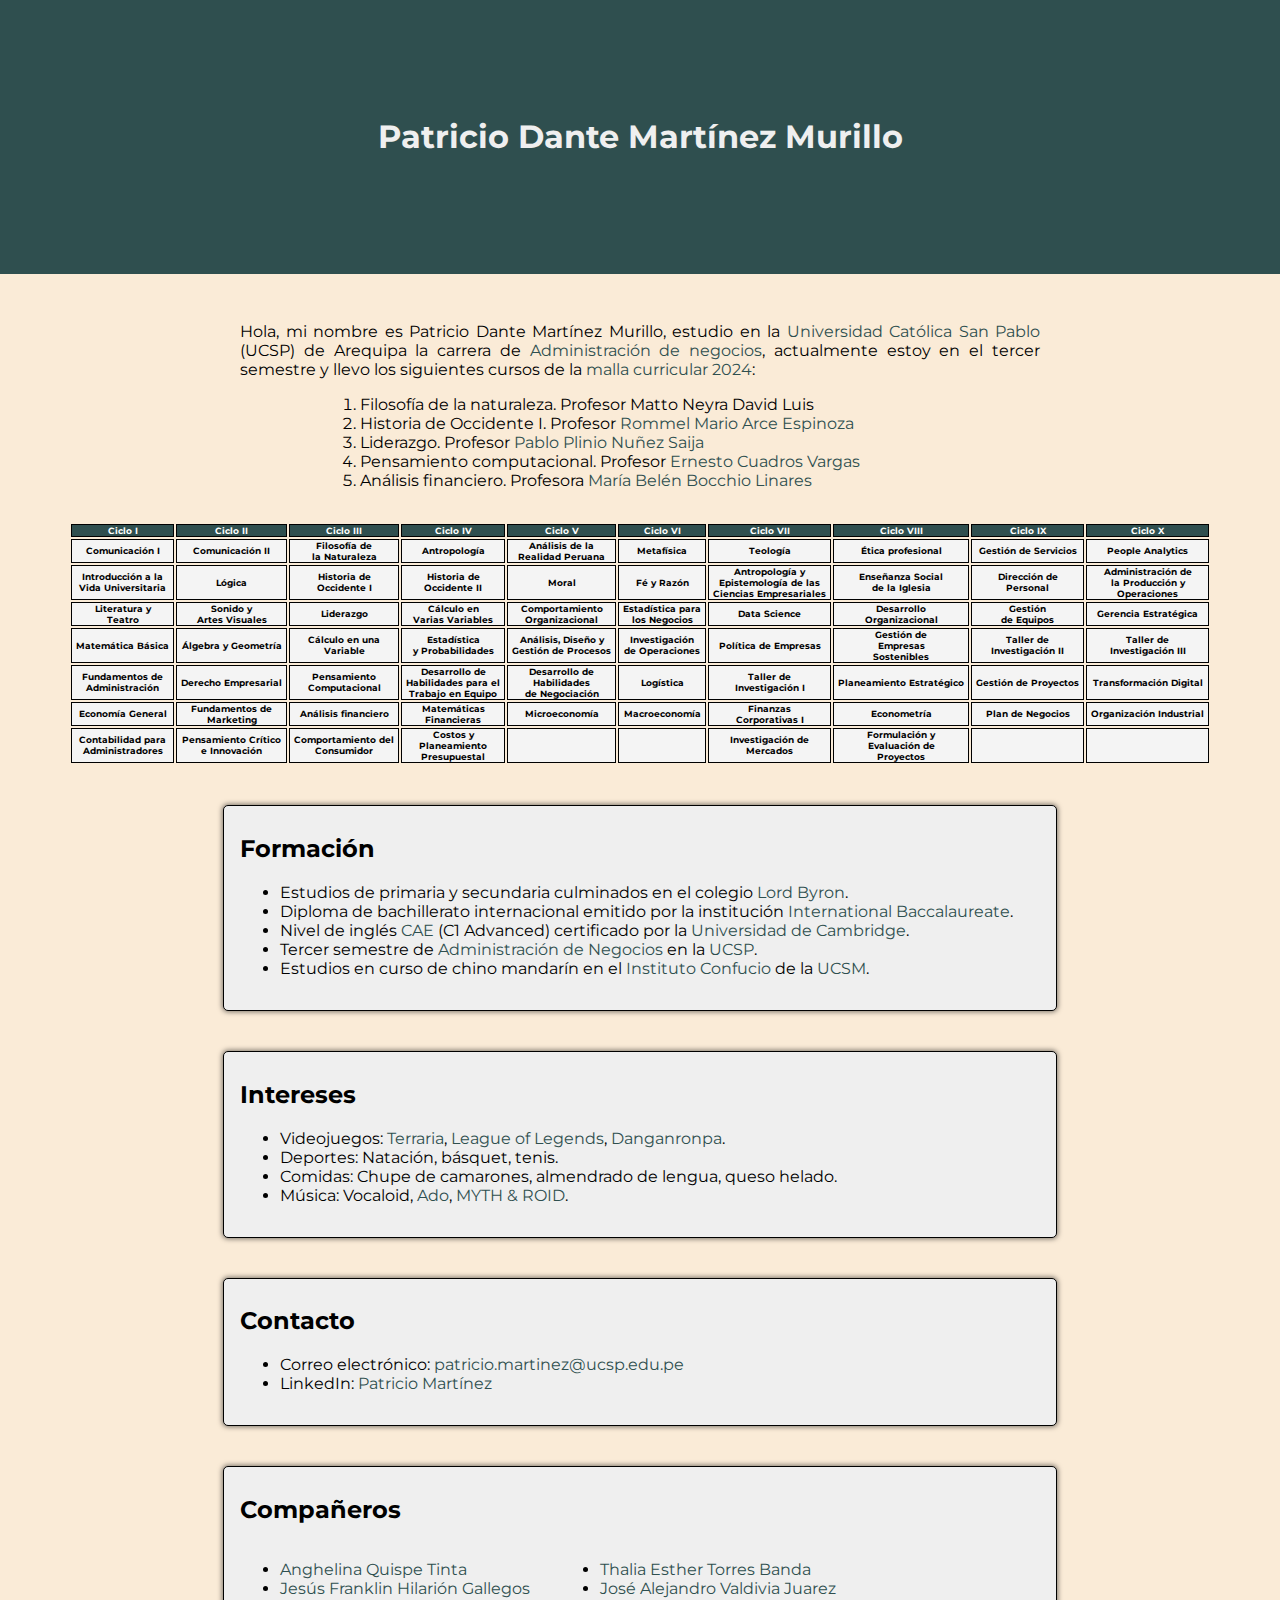
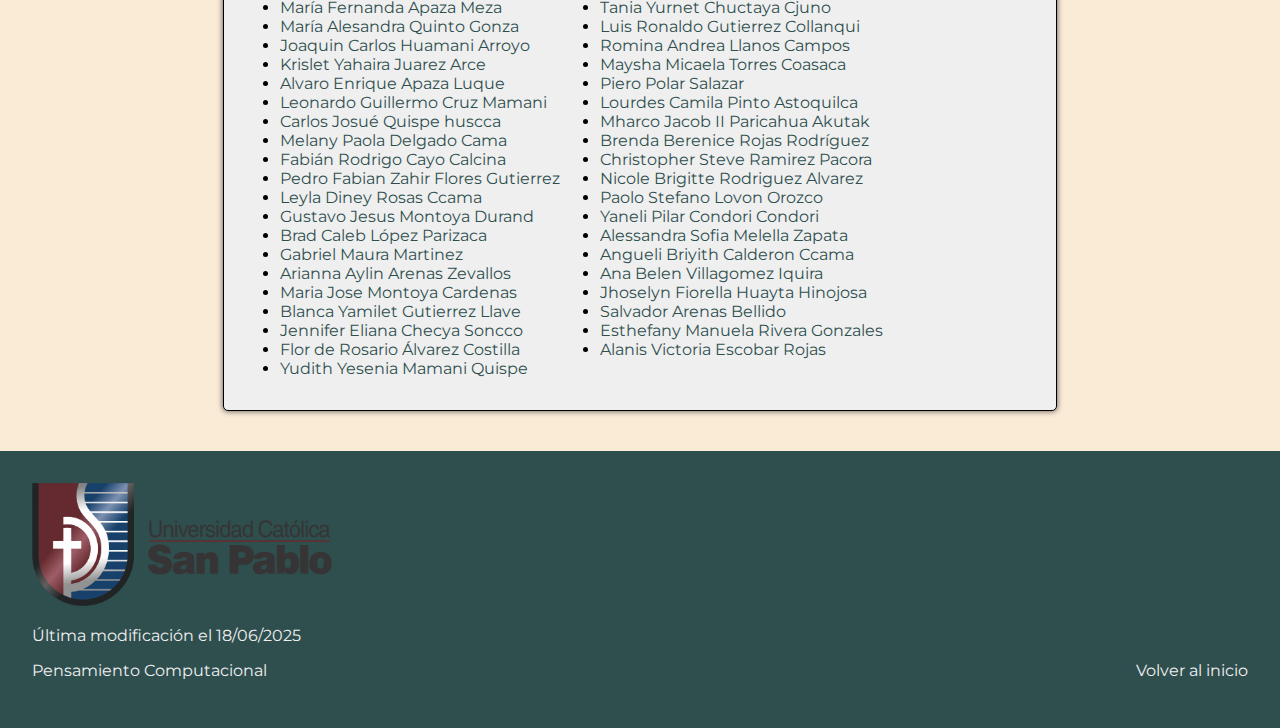
<file: index.html>
<!DOCTYPE html>
<html lang="es">
<head>
    <title>Patricio Dante Martinez Murillo</title>
    <link rel="stylesheet" href="style.css">
    <link rel="preconnect" href="https://fonts.googleapis.com">
    <link rel="preconnect" href="https://fonts.gstatic.com" crossorigin>
    <link href="https://fonts.googleapis.com/css2?family=Montserrat:ital,wght@0,100..900;1,100..900&display=swap" rel="stylesheet">
</head>
<body>
        <header id="header">
            <h1>Patricio Dante Martínez Murillo</h1>
        </header>
        <section class="container">
            <p class="presentacion">Hola, mi nombre es Patricio Dante Martínez Murillo, estudio en la
            <a target="_blank" href="https://www.ucsp.edu.pe">Universidad Católica San Pablo</a>
            (UCSP) de Arequipa la carrera de <a target="_blank" href="https://www.google.com/url?sa=t&rct=j&q=&esrc=s&source=web&cd=&cad=rja&uact=8&ved=2ahUKEwjjs4DQ3vSNAxUfELkGHYKlNtYQFnoECBsQAQ&url=https%3A%2F%2Fucsp.edu.pe%2Fcarreras%2Fadministracion-negocios%2F&usg=AOvVaw084CSCleqRFCVtgATAX8w0&opi=89978449">
            Administración de negocios</a>, actualmente estoy en el tercer semestre y 
            llevo los siguientes cursos de la <a target="_blank" href="https://e.issuu.com/embed.html?d=malla-administracion-2024&pageLayout=singlePage&u=ucsp">malla curricular 2024</a>:</p>
            <ul class="cursos">
                <li>Filosofía de la naturaleza. Profesor Matto Neyra David Luis</li>
                <li>Historia de Occidente I. Profesor <a target="_blank" href="https://www.google.com/url?sa=t&rct=j&q=&esrc=s&source=web&cd=&cad=rja&uact=8&ved=2ahUKEwjetL3x4_SNAxUvCrkGHScODqgQFnoECB8QAQ&url=https%3A%2F%2Fpe.linkedin.com%2Fin%2Fmario-rommel-arce-espinoza-94585b19a&usg=AOvVaw12nnP6fIlXFDZyRClg4You&opi=89978449">Rommel Mario Arce Espinoza</a></li>
                <li>Liderazgo. Profesor <a target="_blank" href="https://www.google.com/url?sa=t&rct=j&q=&esrc=s&source=web&cd=&cad=rja&uact=8&ved=2ahUKEwjPyvel4_SNAxWaDrkGHUQhLuIQFnoECCAQAQ&url=https%3A%2F%2Fpe.linkedin.com%2Fin%2Fpablo-nu%25C3%25B1ez-saija-08b892174&usg=AOvVaw1U0Upv6OzqlGfOp2pebUhx&opi=89978449">Pablo Plinio Nuñez Saija</a></li>
                <li>Pensamiento computacional. Profesor <a target="_blank" href="https://www.google.com/url?sa=t&rct=j&q=&esrc=s&source=web&cd=&ved=2ahUKEwj0_--o5PSNAxWJAbkGHfK3EsgQFnoECDgQAQ&url=https%3A%2F%2Fpe.linkedin.com%2Fin%2Fecuadrosv&usg=AOvVaw034WmD5keJMiDIiVCv4o9b&opi=89978449">Ernesto Cuadros Vargas</a></li>
                <li>Análisis financiero. Profesora <a target="_blank" href="https://www.google.com/url?sa=t&rct=j&q=&esrc=s&source=web&cd=&cad=rja&uact=8&ved=2ahUKEwiB18Ta4vSNAxV0GbkGHXTdLdIQFnoECBoQAQ&url=https%3A%2F%2Fpe.linkedin.com%2Fin%2Fmar%25C3%25ADa-bel%25C3%25A9n-bocchio-linares-96846035&usg=AOvVaw0BVBp4YBeIksy185Ji0to6&opi=89978449">María Belén Bocchio Linares</a></li>
            </ul>
        </section>
        <table class="mallasanpa">
                <tr>
                    <th>Ciclo I</th>
                    <th>Ciclo II</th>
                    <th>Ciclo III</th>
                    <th>Ciclo IV</th>
                    <th>Ciclo V</th>
                    <th>Ciclo VI</th>
                    <th>Ciclo VII</th>
                    <th>Ciclo VIII</th>
                    <th>Ciclo IX</th>
                    <th>Ciclo X</th>
                </tr>
                <tr class="r1">
                    <td>Comunicación I</td><td>Comunicación II</td><td>Filosofía de<br>la Naturaleza</td><td>Antropología</td><td>Análisis de la<br>Realidad Peruana</td><td>Metafísica</td><td>Teología</td><td>Ética profesional</td><td>Gestión de Servicios</td><td>People Analytics</td>
                </tr>
                <tr class="r2">
                    <td>Introducción a la<br>Vida Universitaria</td><td>Lógica</td><td>Historia de<br>Occidente I</td><td>Historia de<br>Occidente II</td><td>Moral</td><td>Fé y Razón</td><td>Antropología y<br>Epistemología de las<br>Ciencias Empresariales</td><td>Enseñanza Social<br>de la Iglesia</td><td>Dirección de<br>Personal</td><td>Administración de<br>la Producción y<br>Operaciones</td>
                </tr>
                <tr class="r3">
                    <td>Literatura y<br>Teatro</td><td>Sonido y<br>Artes Visuales</td><td>Liderazgo</td><td>Cálculo en<br>Varias Variables</td><td>Comportamiento<br>Organizacional</td><td>Estadística para<br>los Negocios</td><td>Data Science</td><td>Desarrollo<br>Organizacional</td><td>Gestión<br>de Equipos</td><td>Gerencia Estratégica</td>
                </tr>
                <tr class="r4">
                    <td>Matemática Básica</td><td>Álgebra y Geometría</td><td>Cálculo en una<br>Variable</td><td>Estadística<br>y Probabilidades</td><td>Análisis, Diseño y<br>Gestión de Procesos</td><td>Investigación<br>de Operaciones</td><td>Política de Empresas</td><td>Gestión de<br>Empresas<br>Sostenibles</td><td>Taller de<br>Investigación II</td><td>Taller de<br>Investigación III</td>
                </tr>
                <tr class="r5">
                    <td>Fundamentos de<br>Administración</td><td>Derecho Empresarial</td><td>Pensamiento<br>Computacional</td><td>Desarrollo de<br>Habilidades para el<br>Trabajo en Equipo</td><td>Desarrollo de<br>Habilidades<br>de Negociación</td><td>Logística</td><td>Taller de<br>Investigación I</td><td>Planeamiento Estratégico</td><td>Gestión de Proyectos</td><td>Transformación Digital</td>
                </tr>
                <tr class="r6">
                    <td>Economía General</td><td>Fundamentos de<br>Marketing</td><td>Análisis financiero</td><td>Matemáticas<br>Financieras</td><td>Microeconomía</td><td>Macroeconomía</td><td>Finanzas<br>Corporativas I</td><td>Econometría</td><td>Plan de Negocios</td><td>Organización Industrial</td>
                </tr classr7>
                <tr>
                    <td>Contabilidad para<br>Administradores</td><td>Pensamiento Crítico<br>e Innovación</td><td>Comportamiento del<br>Consumidor</td><td>Costos y<br>Planeamiento<br>Presupuestal</td><td></td><td></td><td>Investigación de<br>Mercados</td><td>Formulación y<br>Evaluación de<br>Proyectos</td><td></td><td></td>
                </tr>
            </table>
    <section class="formacion">
    <h2> Formación</h2>
    <ul>
        <li>Estudios de primaria y secundaria culminados en el colegio <a target="_blank" href="https://www.google.com/url?sa=t&rct=j&q=&esrc=s&source=web&cd=&cad=rja&uact=8&ved=2ahUKEwi3w-vu5fSNAxW7lJUCHZQoNnsQFnoECB0QAQ&url=https%3A%2F%2Fwww.lordbyron.edu.pe%2F&usg=AOvVaw3dbR8Q-v4hwUX6pOoBNIwO&opi=89978449">Lord Byron</a>.</li>
        <li>Diploma de bachillerato internacional emitido por la institución <a target="_blank" href="https://www.google.com/url?sa=t&rct=j&q=&esrc=s&source=web&cd=&ved=2ahUKEwjk6KPz6fSNAxXSH7kGHfOXBKYQFnoECBcQAQ&url=https%3A%2F%2Fwww.ibo.org%2F&usg=AOvVaw0RlitaSplbH5Q2j5zr89WY&opi=89978449">International Baccalaureate</a>.</li>
        <li>Nivel de inglés <a target="_blank" href="https://www.google.com/url?sa=t&rct=j&q=&esrc=s&source=web&cd=&ved=2ahUKEwjdq8KZ6fSNAxVXK7kGHTipCyoQFnoECBUQAQ&url=https%3A%2F%2Fwww.cambridgeenglish.org%2Fexams-and-tests%2Fadvanced%2F&usg=AOvVaw1v9J_99C8hOtiUVIpnZ7V5&opi=89978449">CAE</a> (C1 Advanced) certificado por la <a target="_blank" href="https://www.google.com/url?sa=t&rct=j&q=&esrc=s&source=web&cd=&cad=rja&uact=8&ved=2ahUKEwiQhd776PSNAxUeGrkGHQYCFToQFnoECBkQAQ&url=https%3A%2F%2Fwww.cambridgeenglish.org%2F&usg=AOvVaw0ZxT5fCCcx-g4l7lYDjGz8&opi=89978449">Universidad de Cambridge</a>.</li>
        <li>Tercer semestre de <a target="_blank" href="https://www.google.com/url?sa=t&rct=j&q=&esrc=s&source=web&cd=&cad=rja&uact=8&ved=2ahUKEwjjs4DQ3vSNAxUfELkGHYKlNtYQFnoECBsQAQ&url=https%3A%2F%2Fucsp.edu.pe%2Fcarreras%2Fadministracion-negocios%2F&usg=AOvVaw084CSCleqRFCVtgATAX8w0&opi=89978449">Administración de Negocios</a> en la <a target="_blank" href="https://www.ucsp.edu.pe">UCSP</a>.</li>
        <li>Estudios en curso de chino mandarín en el <a target="_blank" href="https://www.google.com/url?sa=t&rct=j&q=&esrc=s&source=web&cd=&ved=2ahUKEwip7bHN6vSNAxUrpZUCHda7ARwQFnoECA0QAQ&url=https%3A%2F%2Fucsm.edu.pe%2Finstituto-confucio%2F&usg=AOvVaw2Gck5zxhziWLePo5-HoQcc&opi=89978449">Instituto Confucio</a> de la <a target="_blank" href="https://www.google.com/url?sa=t&rct=j&q=&esrc=s&source=web&cd=&cad=rja&uact=8&ved=2ahUKEwihp_Pc6vSNAxUQrpUCHeS0Lp0QFnoECBwQAQ&url=https%3A%2F%2Fucsm.edu.pe%2F&usg=AOvVaw2Dbv-vsVouJtmtb4TjBwTd&opi=89978449">UCSM</a>.</li>
    </ul>
    </section>
    <section class="intereses">
    <h2>Intereses</h2>
    <ul>
        <li>Videojuegos: <a target="_blank" href="https://www.google.com/url?sa=t&rct=j&q=&esrc=s&source=web&cd=&cad=rja&uact=8&ved=2ahUKEwjxm4KG7PSNAxVXE7kGHTnBB7MQFnoECD0QAQ&url=https%3A%2F%2Fterraria.org%2F&usg=AOvVaw1p5mvJWoyhIMs68IFx1OpQ&opi=89978449">Terraria</a>, <a target="_blank" href="https://www.google.com/url?sa=t&rct=j&q=&esrc=s&source=web&cd=&ved=2ahUKEwiPweiY7PSNAxXxF7kGHZsVNsYQFnoECBUQAQ&url=https%3A%2F%2Fwww.leagueoflegends.com%2F&usg=AOvVaw1DQWKlmfzXqO7OW2E2rbiF&opi=89978449">League of Legends</a>, <a target="_blank" href="https://www.google.com/url?sa=t&rct=j&q=&esrc=s&source=web&cd=&cad=rja&uact=8&ved=2ahUKEwius9i0hfWNAxWQq5UCHXUJLrUQFnoECD8QAQ&url=https%3A%2F%2Fdanganronpa.fandom.com%2Fwiki%2FDanganronpa&usg=AOvVaw1tlrBC656dabJzfBSZJ7F0&opi=89978449">Danganronpa</a>.</li>
        <li>Deportes: Natación, básquet, tenis.</li>
        <li>Comidas: Chupe de camarones, almendrado de lengua, queso helado.</li>
        <li>Música: Vocaloid, <a target="_blank" href="https://www.google.com/url?sa=t&rct=j&q=&esrc=s&source=web&cd=&cad=rja&uact=8&ved=2ahUKEwjeh4zdhfWNAxWmqpUCHTJ7PS8QFnoECFoQAQ&url=https%3A%2F%2Fopen.spotify.com%2Fartist%2F6mEQK9m2krja6X1cfsAjfl&usg=AOvVaw3KkyIUM288WNpgioAqOlMW&opi=89978449">Ado</a>, <a target="_blank" href="https://www.google.com/url?sa=t&rct=j&q=&esrc=s&source=web&cd=&cad=rja&uact=8&ved=2ahUKEwj3qLL2hfWNAxXZqpUCHUAnBIoQFnoECG4QAQ&url=https%3A%2F%2Fopen.spotify.com%2Fartist%2F1NRrtMvT3o1TI6I8XCuweq&usg=AOvVaw2p_YvlayjL6t6ZZy1iZGah&opi=89978449">MYTH & ROID</a>.</li>
    </ul>
    </section>
    <section class="contacto">
    <h2>Contacto</h2>
    <ul>
        <li>Correo electrónico: <a target="_blank" href="mailto:patricio.martinez@ucsp.edu.pe">patricio.martinez@ucsp.edu.pe</a></li>
        <li>LinkedIn: <a target="_blank" href="https://www.linkedin.com/in/patricio-mart%C3%ADnez-1b58b0326">Patricio Martínez</a></li>
    </ul>
    </section>
    <section class="compañeros">
        <h2>Compañeros</h2>  
        <div class="mitadizq">    
            <ul>
                <li><a target="_blank" href="https://anghelyquis.github.io/Anghely-Quis.github.io/">Anghelina Quispe Tinta</a></li>
                <li><a target="_blank" href="https://franklinhilarion.github.io/franklinhilarion/">Jesús Franklin Hilarión Gallegos</a></li>
                <li><a target="_blank" href="https://mariafernandaapazameza.github.io/Maria-Fernanda-Apaza-Meza/">María Fernanda Apaza Meza</a></li>
                <li><a target="_blank" href="https://mariaquintog.github.io/">María Alesandra Quinto Gonza</a></li>
                <li><a target="_blank" href="https://joaquin200712.github.io/">Joaquin Carlos Huamani Arroyo</a></li>
                <li><a target="_blank" href="https://krisletyahairajuarezarce.github.io/Krislet-Yahaira-Juarez-Arce/">Krislet Yahaira Juarez Arce</a></li>
                <li><a target="_blank" href="https://alvaroenriqueapazaluque.github.io/AlvaroApazaLuque.github.io/">Alvaro Enrique Apaza Luque</a></li>
                <li><a target="_blank" href="https://leonardocruzmamani28.github.io/">Leonardo Guillermo Cruz Mamani</a></li>
                <li><a target="_blank" href="https://jermame15.github.io/carlos_josue_quispe.github.com/">Carlos Josué Quispe huscca</a></li>
                <li><a target="_blank" href="https://melanydelca.github.io/">Melany Paola Delgado Cama</a></li>
                <li><a target="_blank" href="https://fabianrodrigocayocalcina.github.io/">Fabián Rodrigo Cayo Calcina</a></li>
                <li><a target="_blank" href="https://pedro191102.github.io/Pedro-Fabian-Zahir-Flores-Gutierrez/">Pedro Fabian Zahir Flores Gutierrez</a></li>
                <li><a target="_blank" href="https://leylarosas.github.io/Leyla-Rosas-P-ginaWeb/">Leyla Diney Rosas Ccama</a></li>
                <li><a target="_blank" href="https://gustavojesusmontoyadurand.github.io/Gustavo-Jesus-Montoya-Durand/">Gustavo Jesus Montoya Durand</a></li>
                <li><a target="_blank" href="https://caleb19-666.github.io/pagina-shrek/">Brad Caleb López Parizaca</a></li>
                <li><a target="_blank" href="https://gabomaura.neocities.org/">Gabriel Maura Martinez</a></li>
                <li><a target="_blank" href="https://ariannaarenas.github.io/ariannaaylinarenaszevallos/">Arianna Aylin Arenas Zevallos</a></li>
                <li><a target="_blank" href="https://maria-035.github.io/maria.montoya.cardenas-/">Maria Jose Montoya Cardenas</a></li>
                <li><a target="_blank" href="https://blancayamilet1.github.io/Blanca-Yamilet-Gutierrez-Llave/">Blanca Yamilet Gutierrez Llave</a></li>
                <li><a target="_blank" href="https://jenniferelianachecya1.github.io/Jennifer-Eliana-Checya-Soncco/">Jennifer Eliana Checya Soncco</a></li>
                <li><a target="_blank" href="https://flrosario.github.io/PaginaWeb/">Flor de Rosario Álvarez Costilla</a></li>
                <li><a target="_blank" href="https://yudith-yesenia13.github.io/">Yudith Yesenia Mamani Quispe</a></li>
            </ul>
        </div>
        <div class="mitadder">
            <ul>
                <li><a target="_blank" href="https://essie-torres.github.io/mi-sitio-web/">Thalia Esther Torres Banda</a></li>
                <li><a target="_blank" href="https://jano2112.github.io/Jose-Alejandro-Valdivia-Juarez/">José Alejandro Valdivia Juarez</a></li>
                <li><a target="_blank" href="https://taniayurn.github.io/Tania-Yurnet-Chuctaya-Cjuno/">Tania Yurnet Chuctaya Cjuno</a></li>
                <li><a target="_blank" href="https://ronalx7.github.io/#">Luis Ronaldo Gutierrez Collanqui</a></li>
                <li><a target="_blank" href="https://github.com/rominallanos">Romina Andrea Llanos Campos</a></li>
                <li><a target="_blank" href="https://github.com/MicaelaT0RRES">Maysha Micaela Torres Coasaca</a></li>
                <li><a target="_blank" href="https://crimsonkiller18.github.io/Piero-Polar-Salazar/">Piero Polar Salazar</a></li>
                <li><a target="_blank" href="https://lourdespinto.github.io/Lourdes-Camila-Pinto-Astoquilca/">Lourdes Camila Pinto Astoquilca</a></li>
                <li><a target="_blank" href="https://mparicahua.github.io/mharcoParicahua.github.io/">Mharco Jacob II Paricahua Akutak</a></li>
                <li><a target="_blank" href="https://brenda-berenice-rojas-rodriguez.github.io/brendaberenicerojasrodriguez/">Brenda Berenice Rojas Rodríguez</a></li>
                <li><a target="_blank" href="https://christopher110011.github.io/mipagina/">Christopher Steve Ramirez Pacora</a></li>
                <li><a target="_blank" href="https://nicole131102.github.io/Mi-pagina-web/">Nicole Brigitte Rodriguez Alvarez</a></li>
                <li><a target="_blank" href="https://zumzum02.github.io/Paolo-Lovon-Orozco/">Paolo Stefano Lovon Orozco</a></li>
                <li><a target="_blank" href="https://yanelipilarcondoricondori.github.io/">Yaneli Pilar Condori Condori</a></li>
                <li><a target="_blank" href="https://alessandrasofiamelellazapata.github.io/mi-web-personal/">Alessandra Sofia Melella Zapata</a></li>
                <li><a target="_blank" href="https://angueli08.github.io/Angueli-Briyith-Calderon-Ccama/">Angueli Briyith Calderon Ccama</a></li>
                <li><a target="_blank" href="http://anavillagomez82.neocities.org/">Ana Belen Villagomez Iquira</a></li>
                <li><a target="_blank" href="https://jhoselynfiorellahuaytahinojosa.github.io/">Jhoselyn Fiorella Huayta Hinojosa</a></li>
                <li><a target="_blank" href="https://salvadorarenas.neocities.org/">Salvador Arenas Bellido</a></li>
                <li><a target="_blank" href="https://esthefani-manuela-rivera-gonzales.github.io/Pweb02/#">Esthefany Manuela Rivera Gonzales</a></li>
                <li><a target="_blank" href="https://an111ss.github.io/Alanis-Victoria-Escobar-Rojas/Alanis-Victoria-Escobar-Rojas/index.html">Alanis Victoria Escobar Rojas</a></li>
        </div>
            </ul>
    </section>
        <span>
            <footer>
                <a target="_blank" href="https://www.ucsp.edu.pe"><img src="img/ucsp logo.png" width ="300"alt="Universidad Católica San Pablo"></a>
                <p>Última modificación el 18/06/2025</p>
                <a href="#header" class="volver">Volver al inicio</a>
                <p>Pensamiento Computacional</p>
            </footer>
        </span>
    </body>
</html>
</file>
<file: style.css>
html {
    font-family: 'Montserrat', sans-serif, Arial, Helvetica;
}

body {
    margin: 0px;
    background-color:antiquewhite
}

header {
    background-color: darkslategrey;
    padding: 3rem 2rem;
    /* width: */
    /* font-size: 2rem; */
    /* color: #efefef; */ 
    /* text-align: center; */
}

h1 {
        padding: 3rem 2rem;
    font-size: 2rem;
    color: #efefef;
    /* max-height: 4rem; */
    text-align: center;
}

.container {
    width: 800px;
    margin: 0 auto;
    text-align: justify;
    padding: 2rem 0rem;
}
.cursos {
width: 600px;
margin: 0 auto;
list-style-type: decimal;
/* text-align: justify; */
}

.mallasanpa th,td {
    /* margin: 0 au; */
    border: solid black 1px;
    border-collapse: collapse;
    font-size: 0.55rem;
    text-align: center;
    padding: 0px 4px;
}

.mallasanpa th {
    background-color: darkslategrey;
    color: white;
}

.mallasanpa tr {
    /* background-color: darkkhaki; */
    font-weight: bold;
    background-color: #f4f4f4;
}

.mallasanpa {
    margin: 0 auto;
    padding: 0 0 2.5rem 0;
}

a:link {
    color: darkslategrey;
    text-decoration: none;
}

a:visited {
    color: darkslategrey;
}

a:hover {
    color: darkslategrey;
    /* background-color: darkslategrey; */
}

a:active {
    color: darkgoldenrod;
    /* background-color: darkslategrey; */
}

.formacion, .intereses, .contacto {
    background-color: #efefef;
    margin: 0 auto 2.5rem auto;
    width: 800px;
    padding: 0.5rem 1rem 1rem 1rem;
    border: solid black 1px;
    border-radius: 5px;
    box-shadow: 0px 0px 5px 1px rgba(0, 0, 0, 0.5);
}

.compañeros {
    background-color: #efefef;
    margin: 0 auto 2.5rem auto;
    width: 800px;
    padding: 0.5rem 1rem 1rem 1rem;
    border: solid black 1px;
    border-radius: 5px;
    box-shadow: 0px 0px 5px 1px rgba(0, 0, 0, 0.5);
    display: table;
    clear: both;
}

.mitadder, .mitadizq {
    float: left;
    background-color: #efefef;
}

footer {
    background-color: darkslategrey;
    padding: 2rem;
    color: #efefef;
}

a.volver {
    color: #efefef;
    float: right;
}
</file>
